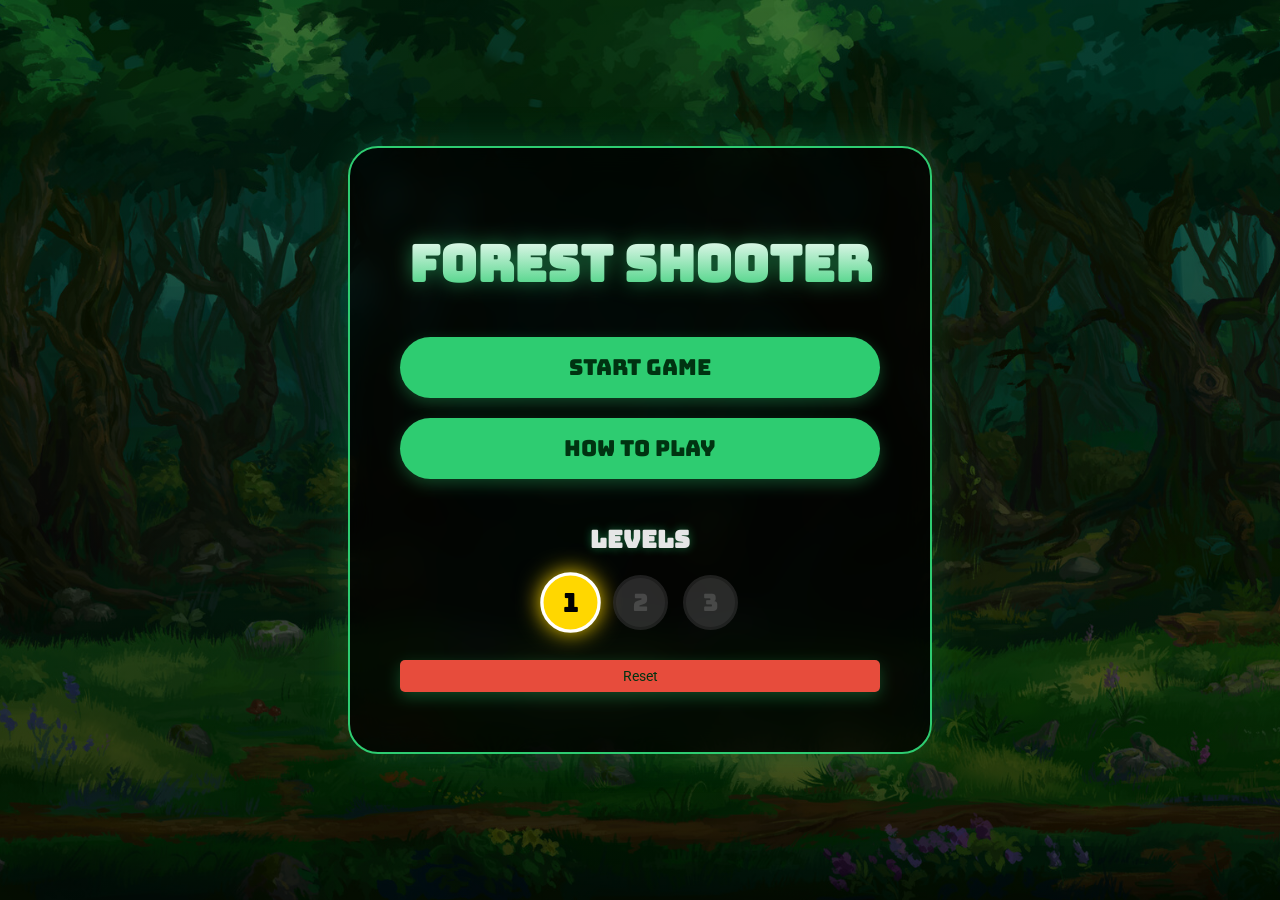
<file: index.html>
<!DOCTYPE html>
<html lang="en">
<head>
  <meta charset="UTF-8">
  <title>Forest Shooter - Main Menu</title>
  <link rel="stylesheet" href="menu_style.css">
</head>
<body>

<div id="menuContainer">

  <h1 class="title">Forest Shooter</h1>

  <button id="startBtn" class="mainBtn">Start Game</button>
  <button id="howBtn" class="mainBtn">How to Play</button>
  

  <h2 class="levelsTitle">Levels</h2>
  <div id="levelsContainer"></div>
<div style="text-align: center; margin-top: 5px;">
  <button id="resetBtn" class="mainBtn red">Reset</button>


</div>



<div id="popup" class="hidden">
  <div id="popupBox">
    <button class="close-x-btn">&times;</button> 
    <p id="popupText"></p>
    <button id="closePopup">OK</button>
  </div>
</div>



  
<audio id="clickSound" src="sounds/select.mp3" preload="auto"></audio>
<audio id="winSound" src="sounds/win.wav" preload="auto"></audio>
<audio id="victorySound" src="sounds/vic.mp3" preload="auto"></audio>
<audio id="loseSound" src="sounds/GO.mp3" preload="auto"></audio>


<script src="menu.js"></script>



</body>
</html>
</file>
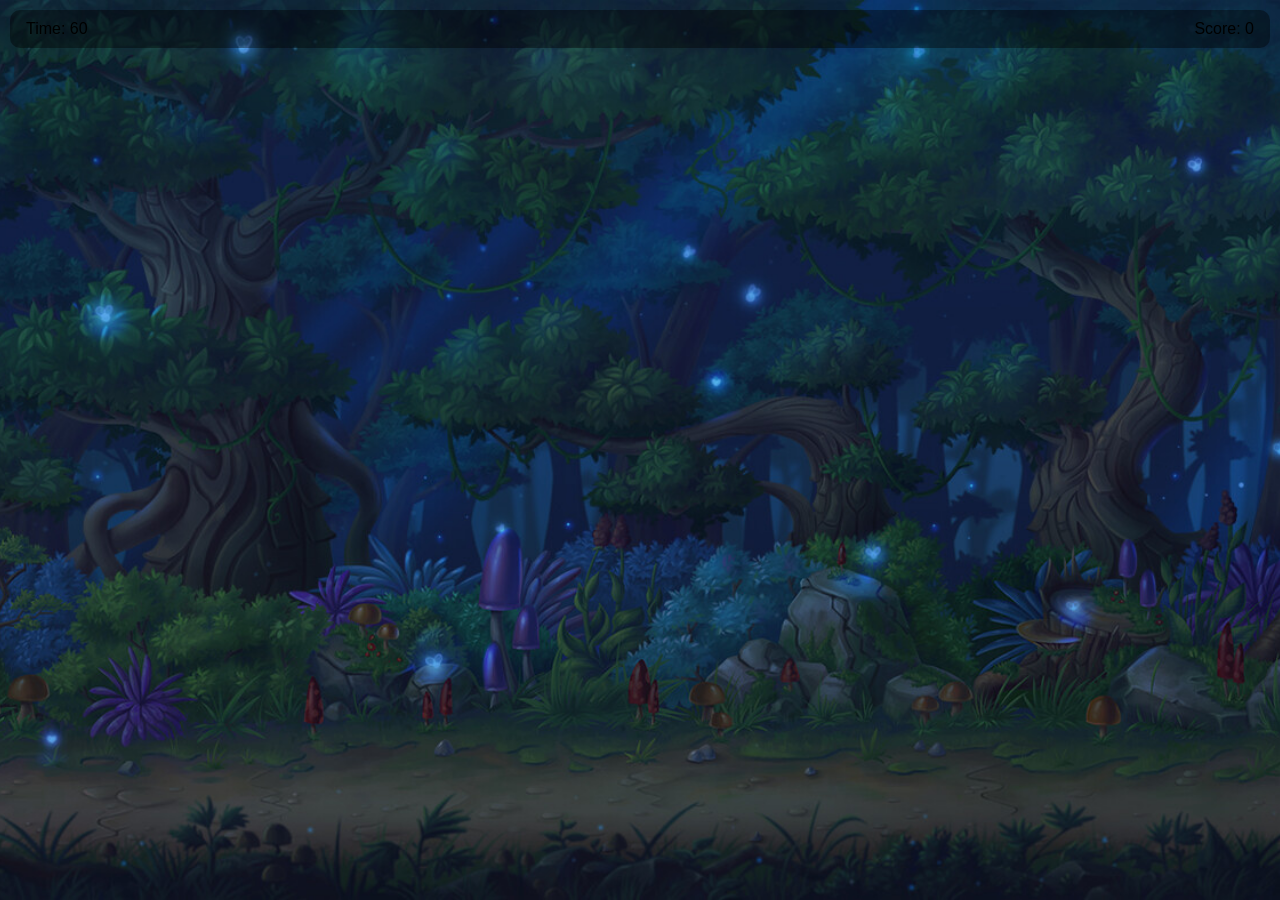
<file: game.html>
<!DOCTYPE html>
<html lang="en">
<head>
  <meta charset="UTF-8">
  <title>Crosshair Shooter</title>
  <link rel="stylesheet" href="style.css">
</head>
<body>

<div class="ui">
  <div>Time: <span id="time">60</span></div>
  <div>Score: <span id="score">0</span></div>
</div>

<div id="game"></div>

<script src="game.js"></script>
</body>
</html>
</file>
<file: menu_style.css>
@import url('https://fonts.googleapis.com/css2?family=Bungee&family=Roboto:wght@700&display=swap');

body {
  margin: 0;
  font-family: 'Bungee', cursive;
  background: linear-gradient(rgba(0, 30, 0, 0.6), rgba(0, 0, 0, 0.7)), url("images/bg.jpg") no-repeat center center/cover;
  display: flex;
  justify-content: center;
  align-items: center;
  height: 100vh;
  width: 100vw;
  color: #fff;
  overflow: hidden;
}


#menuContainer {
  text-align: center;
  backdrop-filter: blur(15px);
  background: rgba(0, 0, 0, 0.75);
  padding: 50px;
  border-radius: 30px;
  width: 480px;
  border: 2px solid #2ecc71;
  box-shadow: 0 0 40px rgba(46, 204, 113, 0.2);
  animation: slideUp 0.6s ease-out;
 
}

@keyframes slideUp {
  0% { transform: translateY(50px); opacity: 0; }
  100% { transform: translateY(0); opacity: 1; }
}

.title {
  font-size: 50px;
  margin-bottom: 30px;
  background: linear-gradient(#fff, #2ecc71);
  -webkit-background-clip: text;
  -webkit-text-fill-color: transparent;
  filter: drop-shadow(0 0 10px rgba(46, 204, 113, 0.5));
}


.mainBtn {
  width: 100%;
  padding: 16px;
  margin: 10px 0;
  background: #2ecc71;
  border: none;
  border-radius: 50px;
  font-size: 22px;
  font-family: 'Bungee', cursive;
  cursor: pointer;
  transition: all 0.3s;
  color: #003311;
  box-shadow: 0 5px 15px rgba(46, 204, 113, 0.3);
}

.mainBtn:hover {
  transform: scale(1.03);
  background: #fff;
  box-shadow: 0 0 25px rgba(255, 255, 255, 0.5);
}

.red {
  background: #e74c3c;
  color: #fff;
}

#resetBtn {
  font-family: 'Roboto', sans-serif;
  font-size: 14px;
  padding: 8px 25px;
  margin-top: 25px;
  border-radius: 5px;
  background: #e74c3c;
  color: #003311; /* Normal state text color (dark) */
  border: none;
  cursor: pointer;
  transition: all 0.3s ease;
}

#resetBtn:hover {
  background: #c0392b;
  color: #ffffff !important; 
  transform: scale(1.05);
  box-shadow: 0 0 15px rgba(231, 76, 60, 0.5);
}


.levelsTitle {
  margin-top: 35px;
  font-size: 24px;
  color: #fff;
  opacity: 0.9;
  text-shadow: 0 0 10px rgba(46, 204, 113, 0.5);
}

#levelsContainer {
  display: flex;
  justify-content: center;
  gap: 15px;
  margin-top: 15px;
}

.levelBtn {
  width: 55px;
  height: 55px;
  border-radius: 50%;
  font-size: 24px;
  font-family: 'Bungee', cursive;
  cursor: pointer;
  transition: all 0.3s cubic-bezier(0.175, 0.885, 0.32, 1.275);
  
  
  color: #000 !important; 
  display: flex;
  align-items: center;
  justify-content: center;
  border: 3px solid rgba(255, 255, 255, 0.2);
}


.levelBtn:hover:not(.locked) {
  transform: scale(1.15) translateY(-5px);
  filter: brightness(1.2);
  box-shadow: 0 0 20px rgba(255, 255, 255, 0.4);
}


.levelBtn.locked {
  background: #444 !important;
  color: #777 !important;
  border-color: #333;
  cursor: not-allowed;
  opacity: 0.6;
}

#popup {
  position: fixed; 
  top: 0;
  left: 0;
  width: 100%;
  height: 100%;
  background: rgba(0, 0, 0, 0.5); 
  z-index: 10000; 
  backdrop-filter: blur(6px);
  
  
  display: none; 
  justify-content: center;
  align-items: center;

}


#popup.show {
  display: flex !important;
}

.hidden {
  display: none !important;
}


#popupBox {
  position: relative;
  background: #1a1a1a;
  border: 2px solid #2ecc71;
  padding: 40px;
  border-radius: 25px;
  width: 90%;
  max-width: 500px; 
  max-height: 80vh;
  text-align: center;
  box-shadow: 0 0 50px rgba(0, 0, 0, 1);
  animation: popCenter 0.4s cubic-bezier(0.175, 0.885, 0.32, 1.275);
  color: white;

  
  
  font-family: 'Roboto', sans-serif; 
  font-size: 18px; 
  color: #fff; 
  line-height: 1.6;
}

@keyframes popCenter {
  0% { transform: scale(0.5); opacity: 0; }
  100% { transform: scale(1); opacity: 1; }
}



#popupBox button  {
  font-family: 'Roboto', sans-serif;
  font-size: 18px;
  padding: 12px 40px;
  margin-top: 20px;
  border-radius: 50px;
  background: #2ecc71;
  color: #003311;
  border: none;
  cursor: pointer;
  transition: 0.3s;
}

#popupBox button:hover {
  background: white;
  transform: scale(1.05);
}



@keyframes pulseGold {
  0% { box-shadow: 0 0 5px #f1c40f; transform: scale(1); }
  50% { box-shadow: 0 0 25px #f1c40f; transform: scale(1.1); }
  100% { box-shadow: 0 0 5px #f1c40f; transform: scale(1); }
}

.newLevelPulse {
  animation: pulseGold 2s infinite ease-in-out;
  border: 3px solid #fff !important;
}

.howContainer {
  text-align: left;
  font-family: 'Roboto', sans-serif;
  padding: 5px 5px;
  color: #eee;
}

.howContainer h2 {
  text-align: center;
  font-family: 'Bungee', cursive;
  margin-bottom: 15px;
  color: #2ecc71;
  font-size: 28px;
}

.howIcon {
  text-align: center;
  font-size: 40px;
  margin-bottom: 10px;
}

.howRow {
  display: flex;
  align-items: center;
  gap: 15px;
  margin: 12px 0;
}

.howBadge {
  padding: 6px 12px;
  border-radius: 8px;
  font-weight: bold;
  width: 90px;
  text-align: center;
  font-family: 'Bungee', cursive;
  font-size: 16px;
  color: #111;
}

.howBadge.safe {
  background: #2ecc71; 
}

.howBadge.danger {
  background: #e74c3c; 
}

.howBadge.timer {
  background: #f1c40f; 
}

.howBadge.lives {
  background: #3498db;
  color: white;
}

.howText {
  flex: 1;
  line-height: 1.4;
  font-size: 17px;
  color: #ccc;
}

.goalBox {
  margin-top: 18px;
  padding: 12px;
  background: rgba(46,204,113,0.15);
  border-left: 4px solid #2ecc71;
  border-radius: 8px;
  font-size: 17px;
}

.tipBox {
  margin-top: 12px;
  padding: 12px;
  background: rgba(241,196,15,0.15);
  border-left: 4px solid #f1c40f;
  border-radius: 8px;
  font-size: 17px;
}


.close-x-btn {
  position: absolute;
  top: -12px;
  right: -12px;
  background: transparent !important;
  border: none !important;
  color: #fff !important;
  font-size: 100px;
   padding: 5px; 
  cursor: pointer;
  transition: 0.2s;
}

.close-x-btn:hover {
  color: #e74c3c !important;
}
</file>
<file: style.css>
* {
  margin: 0;
  padding: 0;
  box-sizing: border-box;
  caret-color: transparent;
}

body {
  overflow: hidden;
  font-family: Arial, sans-serif;
}

.ui {
    position: fixed;
    top: 10px;
    left: 10px;
    right: 10px;
    display: flex;
    align-items: center;
    justify-content: space-between;
    background-color: rgba(0, 0, 0, 0.4);
    padding: 10px 16px;
    border-radius: 10px;
    z-index: 10;
}

.level,
.timer,
.score,
.exit {
    margin: 0;
    position: relative;
}

.level {
    position: relative;
    color: white;
    /* margin-left: 6px; */
    /* margin-top: 6px; */
    font-size: x-large;
    font-family: 'Russo One';
    text-shadow: 1px 1px 2px #04AA6D;
}

.timer {
    position: relative;
    color: white;
    /* margin-left: 40%; */
    /* margin-top: 6px; */
    font-size: x-large;
    font-family: 'Russo One';
    text-shadow: 1px 1px 2px #04AA6D;
    display: inline-block;
    transition: transform 0.15s ease-in-out;
    /* top: 10px;
  left: 10px; */
}

.letter {
    font-family: 'Russo One';
    text-shadow: 1px 1px 2px #04AA6D;
}

.score {
    position: relative;
    color: white;
    /* margin-left: 55%; */
    /* margin-top: 6px; */
    font-size: x-large;
    display: flex;
    align-items: center;
    gap: 6px;

}

#apple-score {
    width: 30px;
    height: 30px;
    /* background-color: brown; */
    /* border: 2px solid brown;
  border-radius: 20px; */
    filter: contrast(150%);
    filter: saturate(200%);
    /* filter: drop-shadow(8px 8px 10px #04AA6D); */
}

.exit {
    position: relative;
    right: 10px;
    /* margin-top: 6px; */

}

#exit-button {
    cursor: pointer;
    background-color: #04AA6D;
    width: 60px;
    height: 30px;
    font-size: 20px;
    border-radius: 8px;
    border: 2px solid #04AA6D;
    font-family: 'Russo One';
    user-select: none;
}
#exit-button.using-mouse:focus {
  outline: none;
}

#pop-up {
    position: fixed;
    width: 500px;
    height: 250px;
    left: 50%;
    top: 50%;
    transform: translate(-50%, -50%);
    display: flex;
    flex-direction: column;
    justify-content: center;
    align-items: center;
    text-align: center;
    color: white;
    background-color: rgba(0, 0, 0, 0.7);
    border-radius: 20px;
    box-shadow: 0 0 50px rgba(4, 170, 109, 0.7);
    display: none;
    z-index: 20;
}

#game-over {
    font-size: xx-large;
    font-family: 'Russo One';
    text-shadow: 1px 1px 2px #04AA6D;

}

#play-again {
    margin-top: 8px;
    cursor: pointer;
    background-color: #04AA6D;
    width: 200px;
    height: 50px;
    font-size: 20px;
    border-radius: 8px;
    border: 2px solid #04AA6D;
    font-family: 'Russo One';
}

#game-container {
    position: relative;
    /* needed for absolute overlay inside it */
}

#canvas-overlay {
    position: absolute;
    /* positioned relative to container */
    top: 0;
    left: 0;
    width: 100%;
    height: 100%;
    background: rgba(0, 0, 0, 0.6);
    display: none;
    z-index: 1;
    /* below UI and pop-up */
}

#confirming_exit {
    position: fixed;
    width: 500px;
    height: 250px;
    left: 50%;
    top: 50%;
    transform: translate(-50%, -50%);
    display: flex;
    flex-direction: column;
    justify-content: center;
    align-items: center;
    text-align: center;
    color: white;
    background-color: rgba(0, 0, 0, 0.7);
    border-radius: 20px;
    box-shadow: 0 0 50px rgba(4, 170, 109, 0.7);
    display: none;
    z-index: 20;

}

#button_row {
    display: flex;
    gap: 10px;
    /* space between buttons */
    justify-content: center;
    /* center buttons horizontally */
    margin-top: 25px;
    /* optional spacing from the question text */
}

#yes_button {
    cursor: pointer;
    background-color: #04AA6D;
    width: 60px;
    height: 30px;
    font-size: 20px;
    border-radius: 8px;
    border: 2px solid #04AA6D;
    font-family: 'Russo One';
    margin-right: 15px;
}

#no_button {
    cursor: pointer;
    background-color: #04AA6D;
    width: 60px;
    height: 30px;
    font-size: 20px;
    border-radius: 8px;
    border: 2px solid #04AA6D;
    font-family: 'Russo One';
}

#sure {
    font-size: larger;
    font-family: 'Russo One';
    text-shadow: 1px 1px 2px #04AA6D;
    
}

#numbers{
    position: fixed;
    color: white;
    /* margin-left: 40%; */
    /* margin-top: 6px; */
    font-size: 5rem;
    font-family: 'Russo One';
    text-shadow: 1px 1px 2px #04AA6D;
    display: inline-block;
    transition: transform 0.15s ease-in-out;
    /* top: 10px;
  left: 10px; */
    left: 50%;
    top: 50%;
    transform: translate(-50%, -50%);
    display: flex;
    flex-direction: column;
    justify-content: center;
    align-items: center;
    text-align: center;
    z-index: 20;
}


.pump {
  color: red !important;
  transform: scale(1.3) translateZ(0);
  z-index: 10;
  transition: transform 0.15s ease, color 0.15s ease;
}

.pump-back {
  color: white !important;
  transform: scale(1);
  z-index: 1;
}


#game{
  width: 100vw;
  height: 100vh;
  background: url(images/bg22.jpg) no-repeat center center/cover; 
  position: relative;
  overflow: hidden; 
}

.apple {
  position: absolute;
  width: 60px;
  height: 60px;
  object-fit: contain;   
}

.crosshair{
  position: absolute;
  width: 60px;  
  height: 60px; 
  z-index: 100; 
  transition: opacity 0.2s; 
}


@keyframes shake {
  0%   { transform: translate(0, 0); }
  20%  { transform: translate(-4px, 0); }
  40%  { transform: translate(4px, 0); }
  60%  { transform: translate(-4px, 0); }
  80%  { transform: translate(4px, 0); }
  100% { transform: translate(0, 0); }
}

.crosshair.shake {
  animation: shake 0.15s linear;
}
</file>
